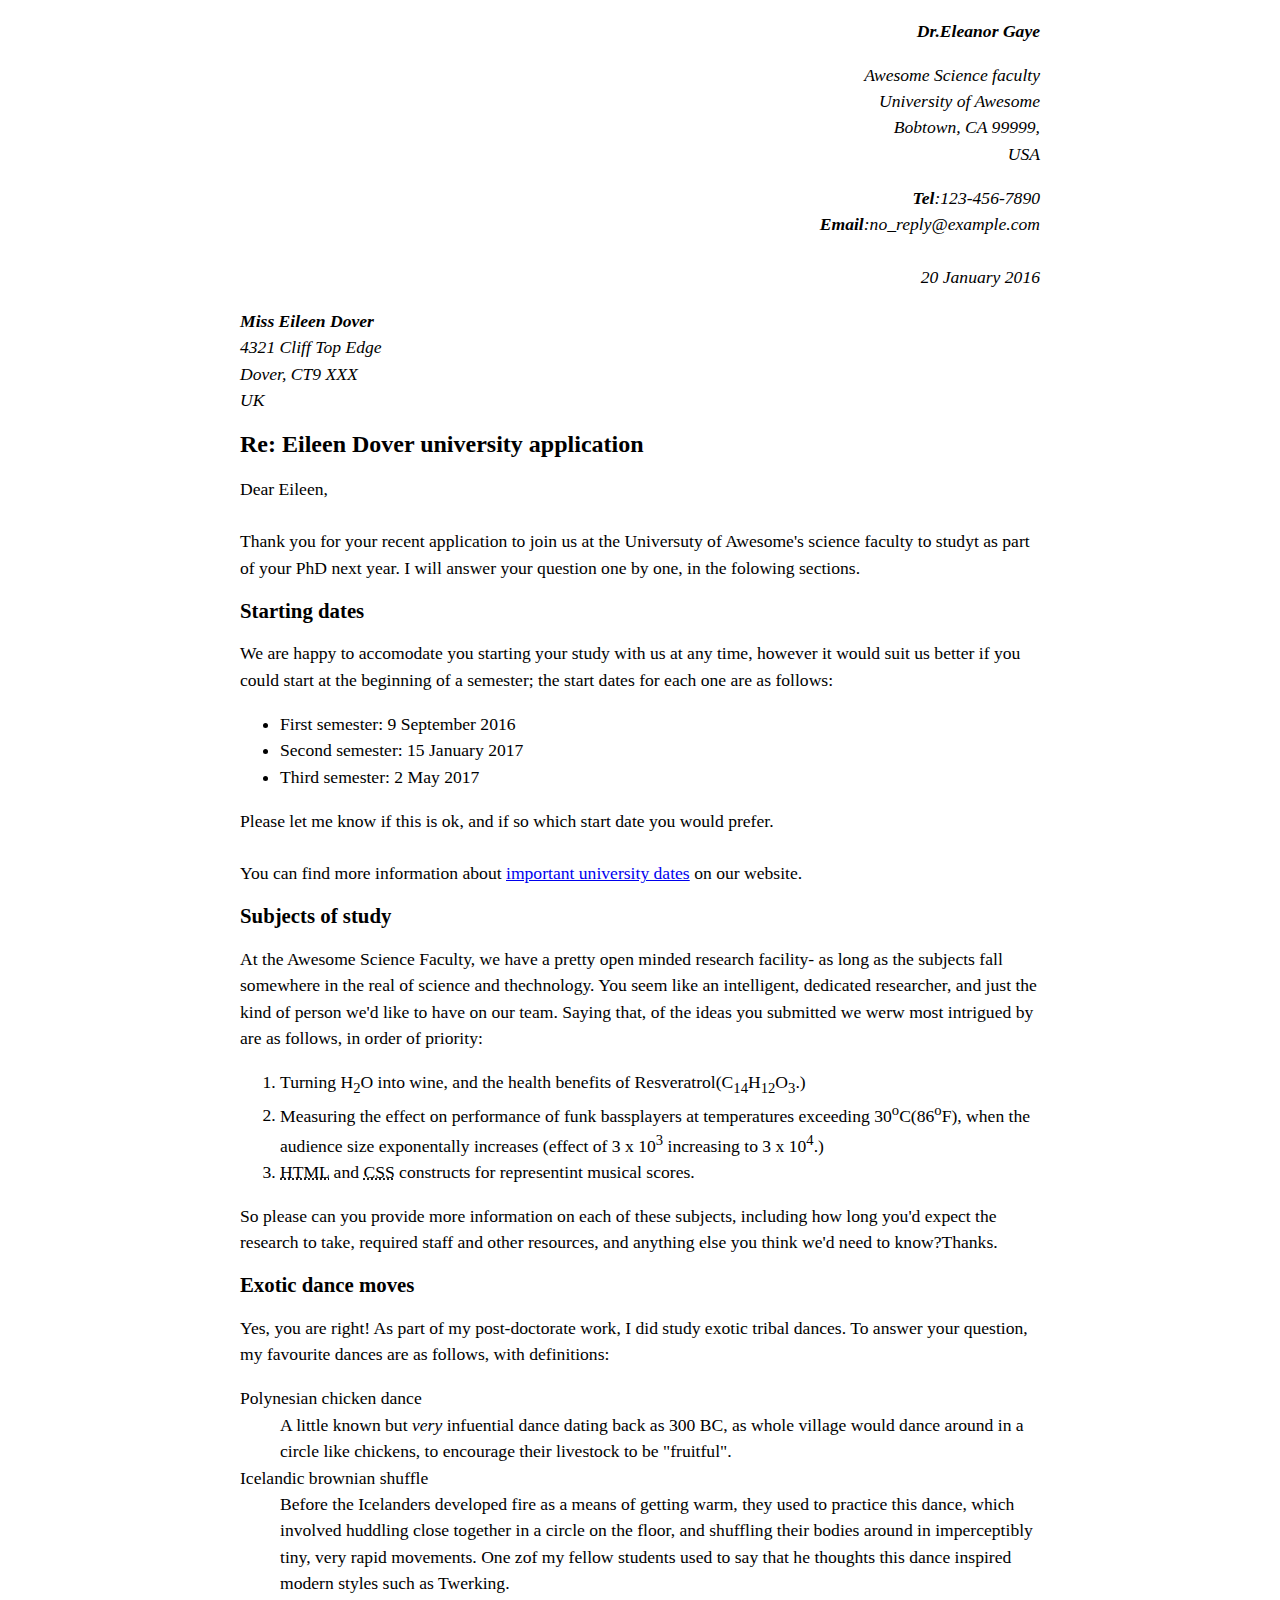
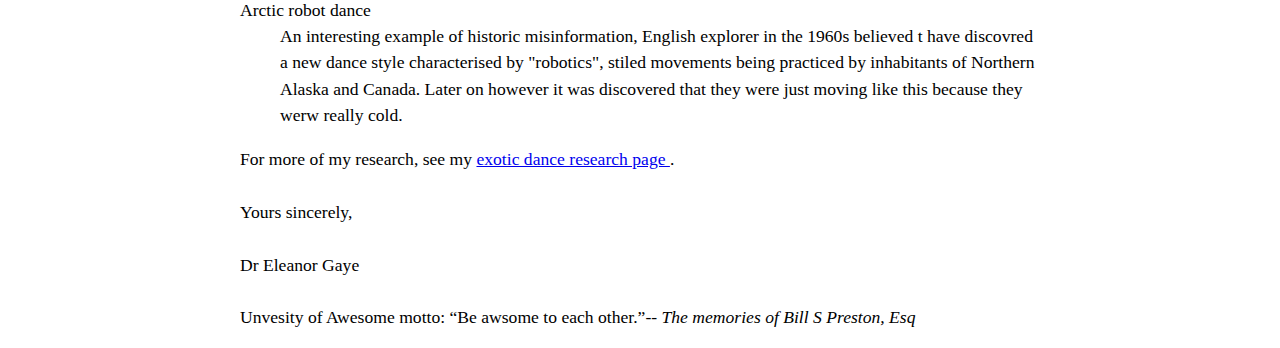
<file: index.html>
<!DOCTYPE html>
<html lang="en">
	<head>
		<meta charset="UTF-8"/>
		<meta name="author" content="Stroiu Carlos-Adrian"/>
		<title>Document</title>
		<style>
        
body {
  max-width: 800px;
  margin: 0 auto;
}

.sender-column {
  text-align: right;
}

h1 {
  font-size: 1.5em;
}

h2 {
  font-size: 1.3em;
}

p,ul,ol,dl,address {
  font-size: 1.1em;
}

p, li, dd, dt, address {
  line-height: 1.5;
}
    </style>
	</head>
	<body>
		<i><p class="sender-column">
       <b>Dr.Eleanor Gaye</b>
    
    
			<address class="sender-column">Awesome Science faculty
				<br/>
        University of Awesome
				<br/>
        Bobtown, CA 99999,
				<br/>
        USA
			</address>
		</p>
		<p class="sender-column">
			<strong>Tel</strong>:123-456-7890
			<br/>
			<strong>Email</strong>:no_reply@example.com
			<br/>
			<br/>
			<time datetime="20.01.2016">20 January 2016</time>
		</p></i>
		<p>
			<i><strong>Miss Eileen Dover</strong>
			<br/>
        4321 Cliff Top Edge
			<br/>
        Dover, CT9 XXX
			<br/>
        UK
			<br/></i>
		</p>
		<h1>Re: Eileen Dover university application</h1>
		<p>Dear Eileen,
			<br/>
			<br/>
        Thank you for your recent application to join us at the Universuty of Awesome's science faculty to studyt as part of your 
			<abbr>PhD</abbr> next year. I will answer your question one by one, in the folowing sections.
     
		</p>
		<h2>Starting dates</h2>
		<p>We are happy to accomodate you starting your study with us at any time, however it would suit us better if you could start at the beginning of a semester; the start dates for each one are as follows:</p>
		<ul>
			<li>First semester: 
				<time datetime="09.09.2017"> 9 September 2016
                </time>
			</li>
			<li>Second semester: 
				<time datetime="15.01.2017">15 January 2017
                 </time>
			</li>
			<li>Third semester: 
				<time datetime="02.05.2017">2 May 2017</time>
			</li>
		</ul>
		<p>
            Please let me know if this is ok, and if so which start date you would prefer.
			<br/>
			<br/>
            You can find more information about 
			<a href="http://example.com" title="important university dates" target="_blank">important university dates</a> on our website. 
        
		</p>
		<h2>Subjects of study</h2>
		<p>At the Awesome Science Faculty, we have a pretty open minded research facility- as long as the subjects fall somewhere in the real of science and thechnology. You seem like an intelligent, dedicated researcher, and just the kind of person we'd like to have on our team. Saying that, of the ideas you submitted we werw most intrigued by are as follows, in order of priority:

        </p>
		<ol>
			<li>Turning H<sub>2</sub>O into wine, and the health benefits of Resveratrol(C<sub>14</sub>H<sub>12</sub>O<sub>3</sub>.)
			</li>
			<li>Measuring the effect on performance of funk bassplayers at temperatures exceeding 30<sup>o</sup>C(86<sup>o</sup>F), when the audience size exponentally increases (effect of 3 x 10<sup>3</sup> increasing to 3 x 10<sup>4</sup>.)
			</li>
			<li>
				<abbr title="Hypertext Markup Language">HTML</abbr> and 
				<abbr title="Cascading Style Sheets">CSS</abbr> constructs for representint musical scores.
			</li>
		</ol>
		<p>So please can you provide more information on each of these subjects, including how long you'd expect the research to take, required staff and other resources, and anything else you think we'd need to know?Thanks.
     </p>
		<h2>Exotic dance moves</h2>
		<p>Yes, you are right! As part of my post-doctorate work, I did study exotic tribal dances. To answer your question, my favourite dances are as follows, with definitions:

     </p>
		<dl>
			<dt>Polynesian chicken dance</dt>
			<dd>A little known but 
				<em>very</em> infuential dance dating back as 300
				<abbr>BC</abbr>, as whole village would dance around in a circle like chickens, to encourage their livestock to be "fruitful".
			</dd>
			<dt>Icelandic brownian shuffle</dt>
			<dd>Before the Icelanders developed fire as a means of getting warm, they used to practice this dance, which involved huddling close together in a circle on the floor, and shuffling their bodies around in imperceptibly tiny, very rapid movements. One zof my fellow students used to say that he thoughts this dance inspired modern styles such as Twerking.</dd>
			<dt>Arctic robot dance </dt>
			<dd>An interesting example of historic misinformation, English explorer in the 1960s believed t have discovred a new dance style characterised by "robotics", stiled movements being practiced by inhabitants of Northern Alaska and Canada. Later on however it was discovered that they were just moving like this because they werw really cold.</dd>
		</dl>
		<p>For more of my research, see my 
			<a href="http://example.com" title="exotic dance research page" target="_blank">exotic dance research page
</a>.
			<br/>
			<br/>
Yours sincerely,
			<br/>
			<br/>
Dr Eleanor Gaye
			<br/>
			<br/>
Unvesity of Awesome motto: 
			<q>Be awsome to each other.</q>-- <cite>The memories of Bill S Preston,
			<abbr>Esq</abbr>
        </cite>
		</p>
	</body>
</html>
</file>
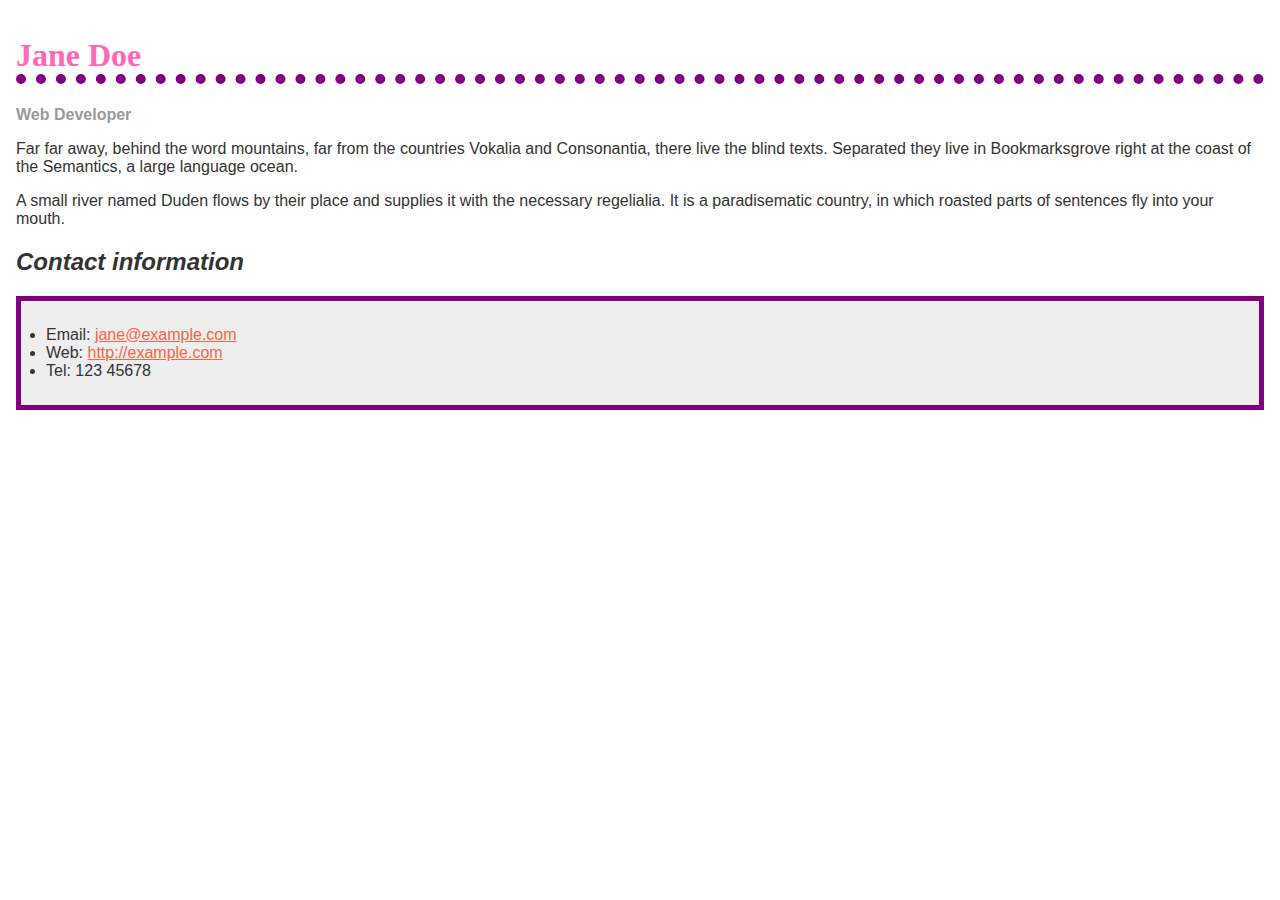
<file: CSS/01_Styling_a_biography_page/index.html>
<!DOCTYPE html>
<html lang="en">
  <head>
    <meta charset="utf-8" />
    <meta name="viewport" content="width=device-width" />
    <title>Formatting a biography</title>
    <link rel="stylesheet" href="./style.css" />
  </head>

  <body>
    <h1>Jane Doe</h1>
    <div class="job-title">Web Developer</div>
    <p>
      Far far away, behind the word mountains, far from the countries Vokalia
      and Consonantia, there live the blind texts. Separated they live in
      Bookmarksgrove right at the coast of the Semantics, a large language
      ocean.
    </p>

    <p>
      A small river named Duden flows by their place and supplies it with the
      necessary regelialia. It is a paradisematic country, in which roasted
      parts of sentences fly into your mouth.
    </p>

    <h2>Contact information</h2>
    <ul>
      <li>
        Email:
        <a href="mailto:jane@example.com">jane@example.com</a>
      </li>
      <li>
        Web:
        <a href="http://example.com">http://example.com</a>
      </li>
      <li>Tel: 123 45678</li>
    </ul>
  </body>
</html>
</file>
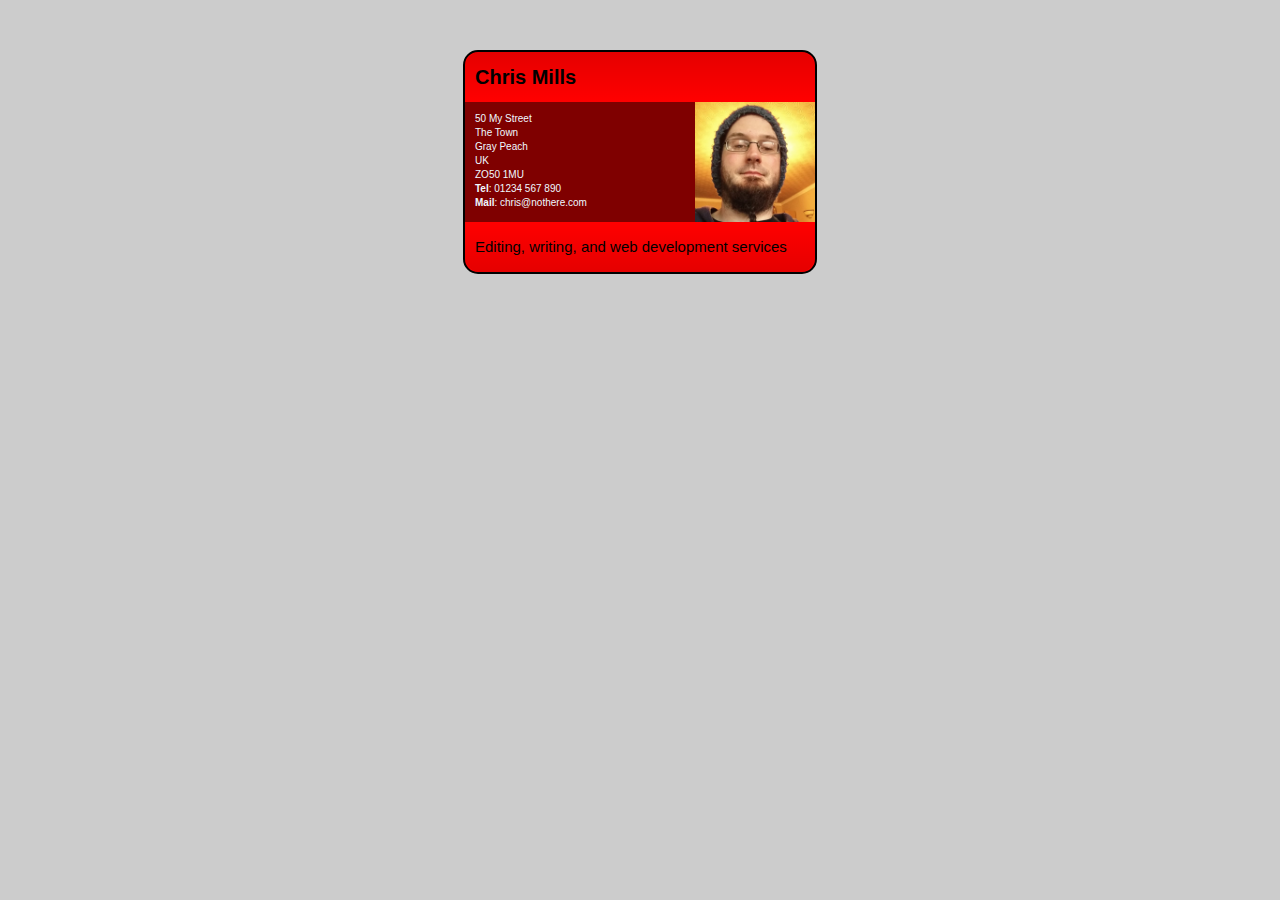
<file: CSS/02_Fundamental_CSS_comprehension/index.html>
<!DOCTYPE html>
<html lang="en-us">
  <head>
    <meta charset="utf-8" />
    <meta name="viewport" content="width=device-width" />
    <title>Fundamental CSS comprehension</title>
    <link rel="stylesheet" href="./style.css" />
  </head>
  <body>
    <section class="card">
      <header>
        <h2>Chris Mills</h2>
      </header>
      <article>
        <img
          src="chris.jpg"
          alt="A picture of Chris - a man with glasses, a beard, and a silly wooly hat"
        />
        <p>
          50 My Street<br />
          The Town<br />
          Gray Peach<br />
          UK<br />
          ZO50 1MU<br />
          <strong>Tel</strong>: 01234 567 890<br />
          <strong>Mail</strong>: chris@nothere.com
        </p>
      </article>
      <footer>
        <p>Editing, writing, and web development services</p>
      </footer>
    </section>
  </body>
</html>
</file>
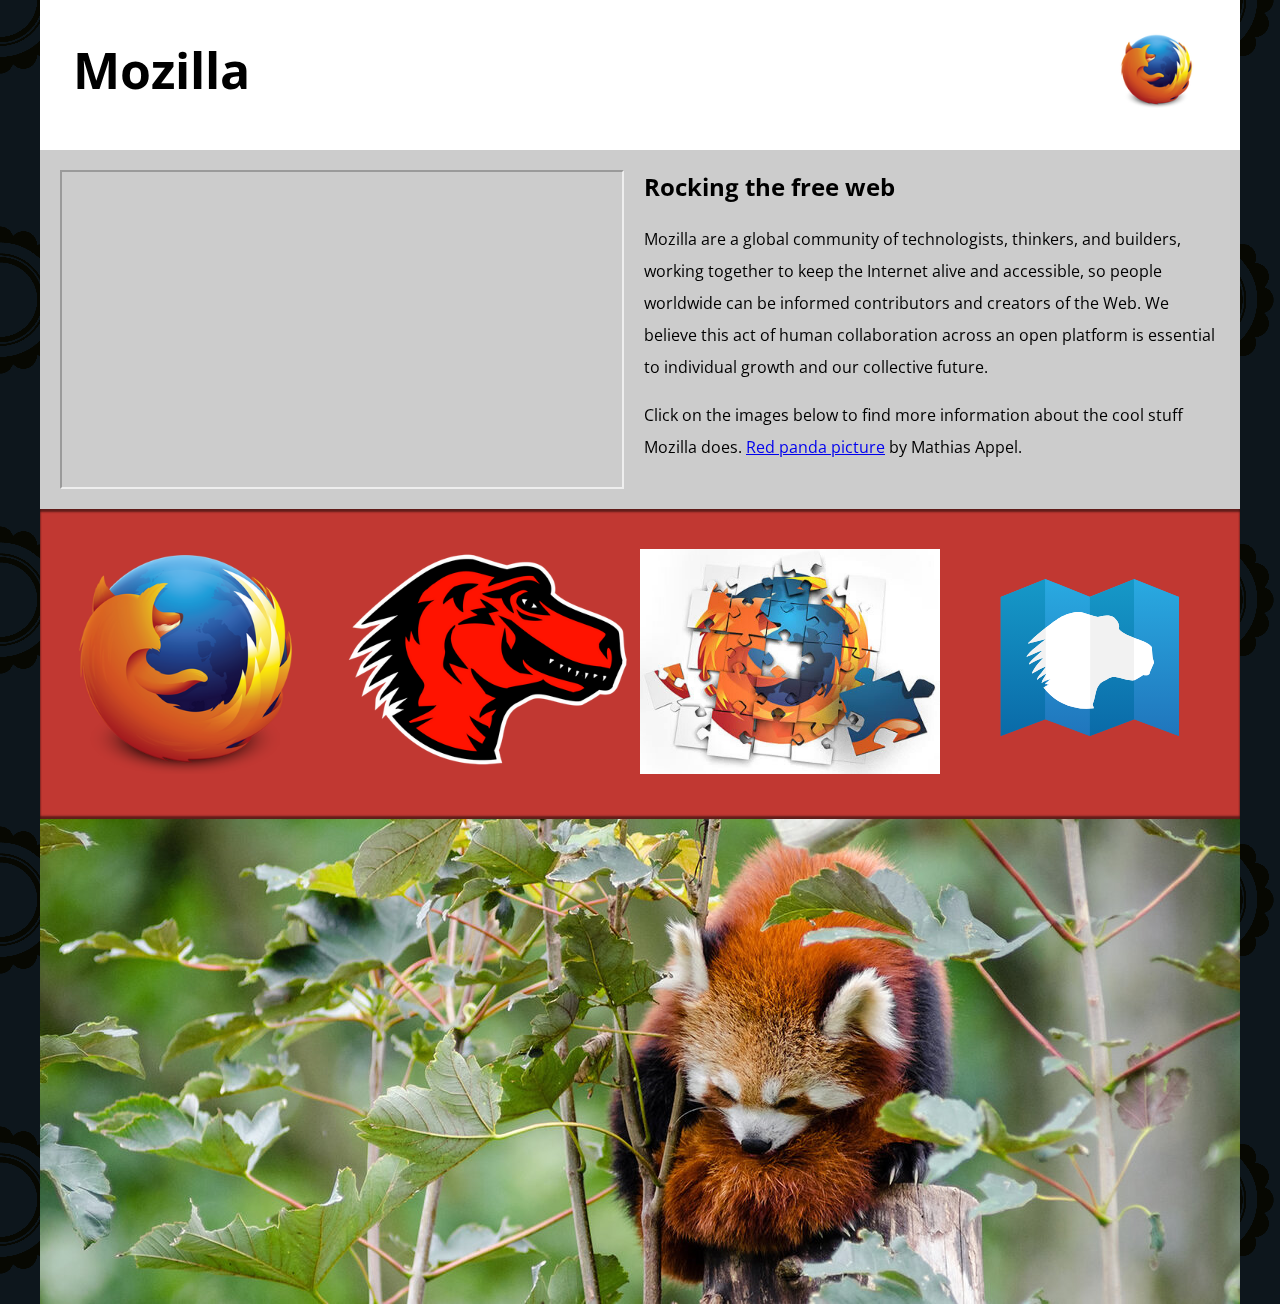
<file: HTML/03_Mozilla_splash_page/index.html>
<!DOCTYPE html>
<html lang="en-us">
  <head>
    <meta charset="utf-8" />
    <meta name="viewport" content="width=device-width" />
    <title>Mozilla splash page</title>
    <link
      href="https://fonts.googleapis.com/css?family=Open+Sans:400,700"
      rel="stylesheet"
      type="text/css"
    />
    <style>
      /* header and body setup */

      html {
        font-family: "Open Sans", sans-serif;
        background: url(pattern.png);
      }

      body {
        width: 100%;
        max-width: 1200px;
        margin: 0 auto;
        background-color: white;
        position: relative;
      }

      /* Header styling */

      header {
        height: 150px;
      }

      header img {
        width: 100px;
        position: absolute;
        right: 32.5px;
        top: 32.5px;
      }

      h1 {
        font-size: 50px;
        line-height: 140px;
        margin: 0 0 0 32.5px;
      }

      /* main section and video styling */

      main {
        background: #ccc;
      }

      article {
        padding: 20px;
      }

      h2 {
        margin-top: 0;
      }

      p {
        line-height: 2;
      }

      iframe {
        float: left;
        margin: 0 20px 20px 0;
        max-width: 100%;
      }

      /* further info links */

      .further-info {
        clear: left;
        padding: 40px 0;
        background: #c13832;
        box-shadow: inset 0 3px 2px rgba(0, 0, 0, 0.5),
          inset 0 -3px 2px rgba(0, 0, 0, 0.5);
      }

      .further-info a {
        width: 25%;
        display: block;
        float: left;
      }

      .further-info img {
        max-width: 100%;
      }

      .clearfix {
        clear: both;
      }

      /* Red panda image */

      .red-panda img {
        display: block;
        max-width: 100%;
      }
    </style>
  </head>
  <body>
    <header>
      <h1>Mozilla</h1>
      <!-- insert <img> element, link to the small
          version of the Firefox logo -->
      <img src="./120/firefox_logo-only_rgb_120.png" alt="firefox logo" />
    </header>

    <main>
      <article>
        <!-- insert iframe from youtube -->
        <iframe
          width="560"
          height="315"
          src="https://www.youtube.com/embed/ojcNcvb1olg"
          title="YouTube video player"
          allow="accelerometer; autoplay; clipboard-write; encrypted-media; gyroscope; picture-in-picture; web-share"
          allowfullscreen
        ></iframe>

        <h2>Rocking the free web</h2>

        <p>
          Mozilla are a global community of technologists, thinkers, and
          builders, working together to keep the Internet alive and accessible,
          so people worldwide can be informed contributors and creators of the
          Web. We believe this act of human collaboration across an open
          platform is essential to individual growth and our collective future.
        </p>

        <p>
          Click on the images below to find more information about the cool
          stuff Mozilla does.
          <a href="https://www.flickr.com/photos/mathiasappel/21675551065/"
            >Red panda picture</a
          >
          by Mathias Appel.
        </p>
      </article>

      <div class="further-info">
        <!-- insert images with srcsets and sizes -->
        <a href="https://www.mozilla.org/en-US/firefox/new/">
          <img
            src="./400/firefox-addons_400.jpg"
            srcset="
              ./120/firefox_logo-only_rgb120.png  120w,
              ./400/firefox_logo-only_rgb_400.png 400w
            "
            sizes="(max-width:500px) 120px, 400px"
            alt="firefox logo"
          />
        </a>
        <a href="https://www.mozilla.org/">
          <img
            src="./400/mozilla-dinosaur-head_400.png"
            srcset="
              ./120/mozilla-dinosaur-head_120.png 120w,
              ./400/mozilla-dinosaur-head_400.png 400w
            "
            sizes="(max-width:500px) 120px, 400px"
            alt="mozilla dinasaur head"
          />
        </a>
        <a href="https://addons.mozilla.org/">
          <img
            src="./400/firefox-addons_400.jpg"
            srcset="
              ./120/firefox-addons_120.jpg 120w,
              ./400/firefox-addons_400.jpg 400w
            "
            sizes="(max-width:500px) 120px, 400px"
            alt="firefox logo puzzle"
          />
        </a>
        <a href="https://developer.mozilla.org/en-US/">
          <img src="./originals/mdn.svg" alt="mozilla dinosaur" />
        </a>
        <div class="clearfix"></div>
      </div>

      <div class="red-panda">
        <!-- insert picture element -->
        <picture>
          <source media="(max-width:600px)" srcset="./600/red-panda_600.jpg" />
          <source
            media="(min-width:601px)"
            srcset="./1200/red-panda_1200.jpg"
          />
          <img src="./1200/red-panda_1200.jpg" alt="red panda picture" />
        </picture>
      </div>
    </main>
  </body>
</html>
</file>
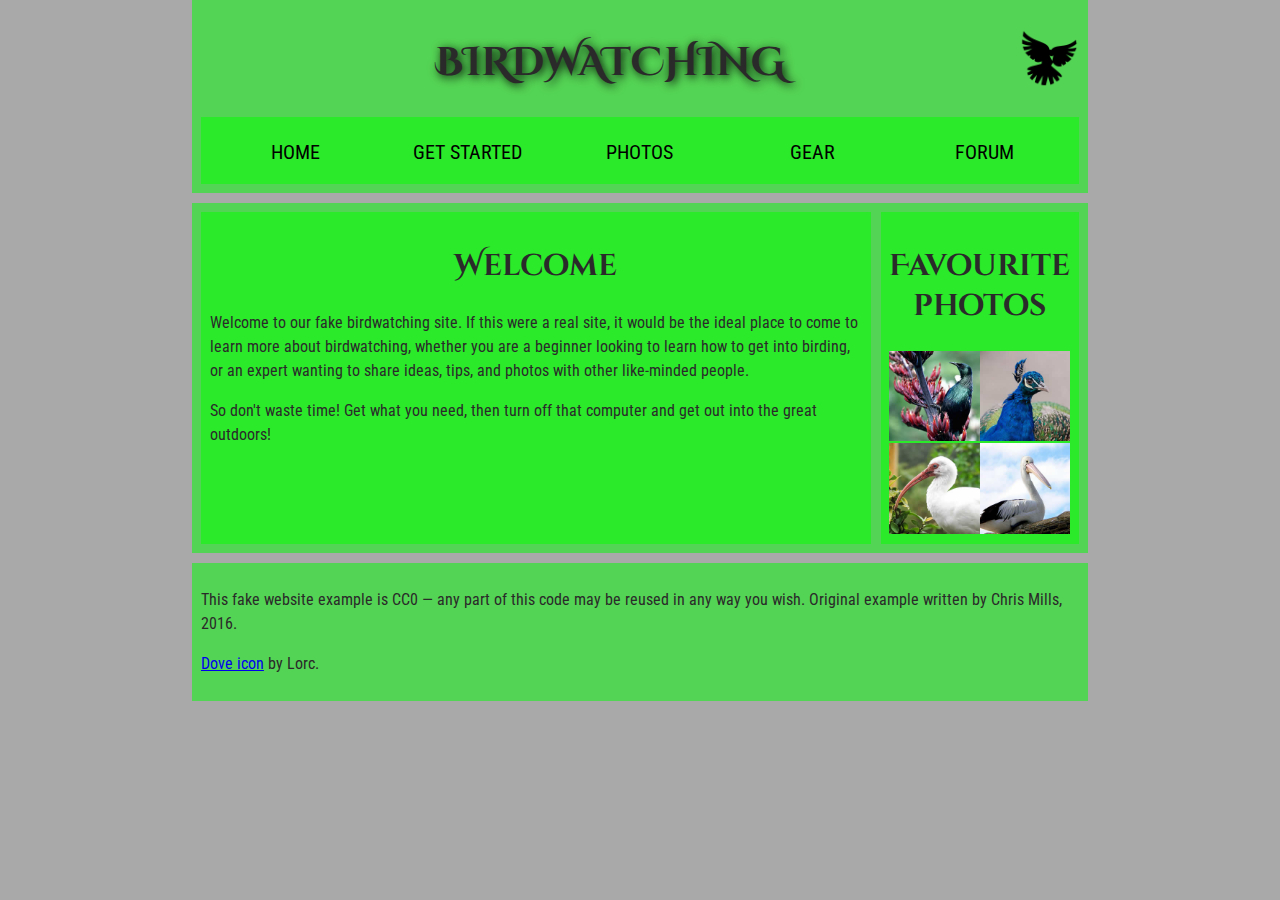
<file: HTML/02_Structuring_a_page_of_content/assets/index.html>
<!DOCTYPE html>
<html lang="en">
  <head>
    <meta charset="utf-8" />
    <title>Birdwatching</title>
    <link
      href="https://fonts.googleapis.com/css?family=Roboto+Condensed:300%7CCinzel+Decorative:700"
      rel="stylesheet"
    />

    <!--[if lt IE 9]>
      <script src="https://cdnjs.cloudflare.com/ajax/libs/html5shiv/3.7.3/html5shiv.js"></script>
    <![endif]-->
    <link rel="stylesheet" href="./style.css" />
  </head>

  <body>
    <header>
      <h1>Birdwatching</h1>
      <img src="dove.png" alt="a simple dove logo" />

      <nav>
        <ul>
          <li><span>Home</span></li>
          <li><a href="#">Get started</a></li>
          <li><a href="#">Photos</a></li>
          <li><a href="#">Gear</a></li>
          <li><a href="#">Forum</a></li>
        </ul>
      </nav>
    </header>

    <main>
      <article>
        <h2>Welcome</h2>

        <p>
          Welcome to our fake birdwatching site. If this were a real site, it
          would be the ideal place to come to learn more about birdwatching,
          whether you are a beginner looking to learn how to get into birding,
          or an expert wanting to share ideas, tips, and photos with other
          like-minded people.
        </p>

        <p>
          So don't waste time! Get what you need, then turn off that computer
          and get out into the great outdoors!
        </p>
      </article>

      <aside>
        <h2>Favourite photos</h2>
        <a href="favorite-1.jpg"
          ><img
            src="favorite-1_th.jpg"
            alt="Small black bird, black claws, long black slender beak, links to larger version of the image"
        /></a>
        <a href="favorite-2.jpg"
          ><img
            src="favorite-2_th.jpg"
            alt="Top half of a pretty bird with bright blue plumage on neck, light colored beak, blue headdress, links to larger version of the image"
        /></a>
        <a href="favorite-3.jpg"
          ><img
            src="favorite-3_th.jpg"
            alt="Top half of a large bird with white plumage, very long curved narrow light colored break, links to larger version of the image"
        /></a>
        <a href="favorite-4.jpg"
          ><img
            src="favorite-4_th.jpg"
            alt="Large bird, mostly white plumage with black plumage on back and rear, long straight white beak, links to larger version of the image"
        /></a>
      </aside>
    </main>

    <footer>
      <p>
        This fake website example is CC0 — any part of this code may be reused
        in any way you wish. Original example written by Chris Mills, 2016.
      </p>

      <p>
        <a href="http://game-icons.net/lorc/originals/dove.html">Dove icon</a>
        by Lorc.
      </p>
    </footer>
  </body>
</html>
</file>
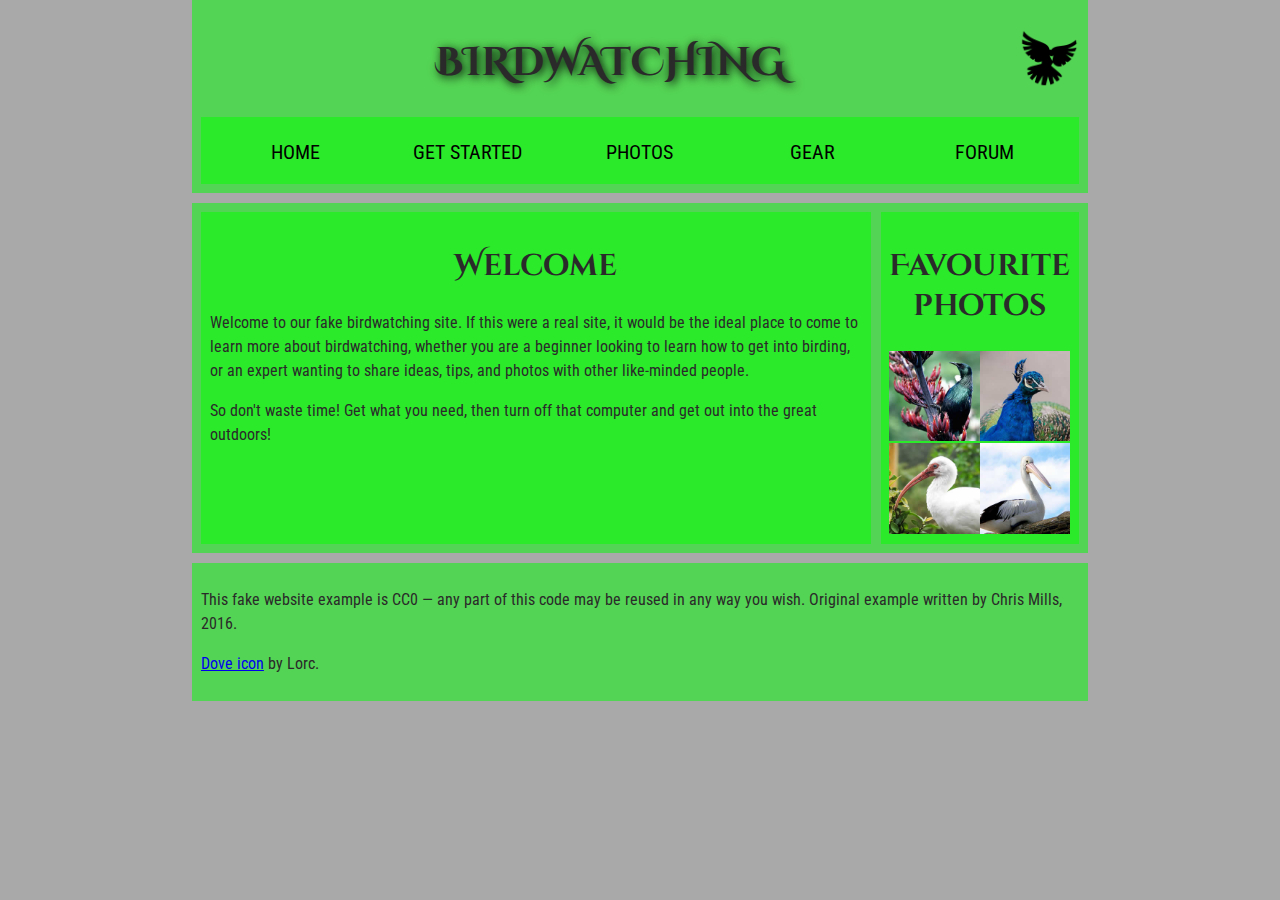
<file: HTML/Structuring_a_page_of_content/assets/index.html>
<!DOCTYPE html>
<html lang="en">
  <head>
    <meta charset="utf-8">
    <title>Birdwatching</title>
    <link href="https://fonts.googleapis.com/css?family=Roboto+Condensed:300%7CCinzel+Decorative:700" rel="stylesheet">

    <!--[if lt IE 9]>
      <script src="https://cdnjs.cloudflare.com/ajax/libs/html5shiv/3.7.3/html5shiv.js"></script>
    <![endif]--> 
    <link rel="stylesheet" href="./style.css"/>
  </head>

  <body>

    <header>
        <h1>Birdwatching</h1>
        <img src="dove.png" alt="a simple dove logo">

      <nav>
        <ul>
          <li><span>Home</span></li>
          <li><a href="#">Get started</a></li>
          <li><a href="#">Photos</a></li>
          <li><a href="#">Gear</a></li>
          <li><a href="#">Forum</a></li>
        </ul>
      </nav>
    </header>


    <main>
      <article><h2>Welcome</h2>

      <p>Welcome to our fake birdwatching site. If this were a real site, it would be the ideal place to come to learn more about birdwatching, whether you are a beginner looking to learn how to get into birding, or an expert wanting to share ideas, tips, and photos with other like-minded people.</p>

      <p>So don't waste time! Get what you need, then turn off that computer and get out into the great outdoors!</p>
      </article>
      
      <aside>
        <h2>Favourite photos</h2>
        <a href="favorite-1.jpg"><img src="favorite-1_th.jpg" alt="Small black bird, black claws, long black slender beak, links to larger version of the image"></a>
        <a href="favorite-2.jpg"><img src="favorite-2_th.jpg" alt="Top half of a pretty bird with bright blue plumage on neck, light colored beak, blue headdress, links to larger version of the image"></a>
        <a href="favorite-3.jpg"><img src="favorite-3_th.jpg" alt="Top half of a large bird with white plumage, very long curved narrow light colored break, links to larger version of the image"></a>
        <a href="favorite-4.jpg"><img src="favorite-4_th.jpg" alt="Large bird, mostly white plumage with black plumage on back and rear, long straight white beak, links to larger version of the image"></a>
      </aside>
    </main>

    <footer>
      <p>This fake website example is CC0 — any part of this code may be reused in any way you wish. Original example written by Chris Mills, 2016.</p>

      <p><a href="http://game-icons.net/lorc/originals/dove.html">Dove icon</a> by Lorc.</p>
    </footer>
  </body>
</html>
</file>
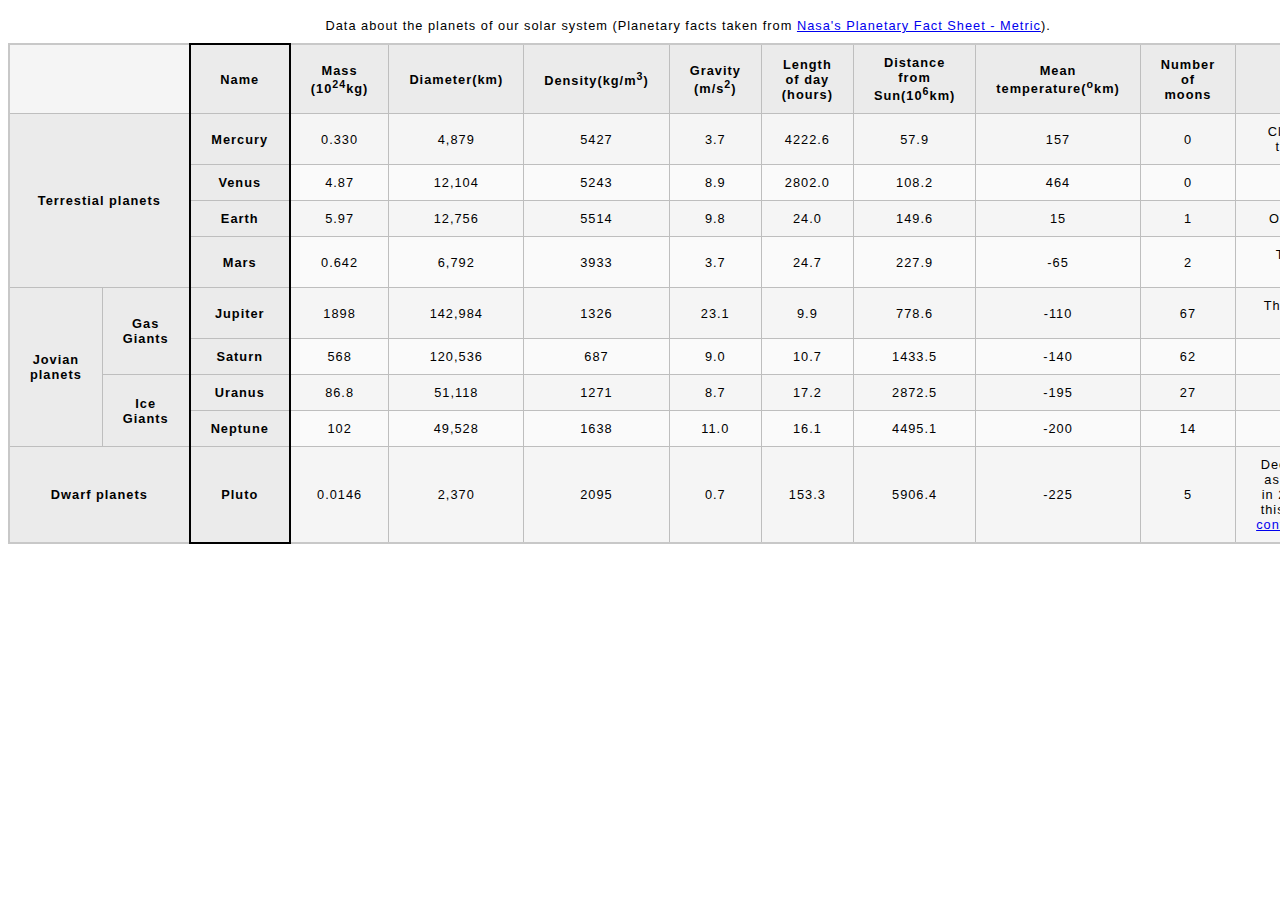
<file: HTML/04_Structuring_planet_data/blank_template.html>
<!DOCTYPE html>
<html lang="en">
  <head>
    <meta charset="utf-8" />
    <meta name="viewport" content="width=device-width" />
    <title>Table template</title>
    <link href="./minimal_table.css" rel="stylesheet" type="text/css" />
  </head>
  <body>
    <table>
      <caption>
        Data about the planets of our solar system (Planetary facts taken from
        <a href="http://nssdc.gsfc.nasa.gov/planetary/factsheet/"
          >Nasa's Planetary Fact Sheet - Metric</a
        >).
      </caption>
      <colgroup>
        <col span="2" />
        <col style="border: 2px solid black" />
        <col span="9" />
      </colgroup>
      <thead>
        <tr>
          <td colspan="2"></td>
          <th scope="col">Name</th>
          <th scope="col">Mass (10<sup>24</sup>kg)</th>
          <th scope="col">Diameter(km)</th>
          <th scope="col">Density(kg/m<sup>3</sup>)</th>
          <th scope="col">Gravity (m/s<sup>2</sup>)</th>
          <th scope="col">Length of day (hours)</th>
          <th scope="col">Distance from Sun(10<sup>6</sup>km)</th>
          <th scope="col">Mean temperature(<sup>o</sup>km)</th>
          <th scope="col">Number of moons</th>
          <th scope="col">Notes</th>
        </tr>
      </thead>
      <tbody>
        <tr>
          <th colspan="2" rowspan="4">Terrestial planets</th>
          <th>Mercury</th>

          <td>0.330</td>
          <td>4,879</td>
          <td>5427</td>
          <td>3.7</td>
          <td>4222.6</td>
          <td>57.9</td>
          <td>157</td>
          <td>0</td>
          <td>Closest to the Sun</td>
        </tr>
        <tr>
          <th>Venus</th>
          <td>4.87</td>
          <td>12,104</td>
          <td>5243</td>
          <td>8.9</td>
          <td>2802.0</td>
          <td>108.2</td>
          <td>464</td>
          <td>0</td>
          <td></td>
        </tr>
        <tr>
          <th>Earth</th>
          <td>5.97</td>
          <td>12,756</td>
          <td>5514</td>
          <td>9.8</td>
          <td>24.0</td>
          <td>149.6</td>
          <td>15</td>
          <td>1</td>
          <td>Our world</td>
        </tr>
        <tr>
          <th>Mars</th>
          <td>0.642</td>
          <td>6,792</td>
          <td>3933</td>
          <td>3.7</td>
          <td>24.7</td>
          <td>227.9</td>
          <td>-65</td>
          <td>2</td>
          <td>The red planet</td>
        </tr>

        <tr>
          <th rowspan="4">Jovian planets</th>
          <th rowspan="2">Gas Giants</th>

          <th>Jupiter</th>
          <td>1898</td>
          <td>142,984</td>
          <td>1326</td>
          <td>23.1</td>
          <td>9.9</td>
          <td>778.6</td>
          <td>-110</td>
          <td>67</td>
          <td>The largest planet</td>
        </tr>
        <tr>
          <th>Saturn</th>
          <td>568</td>
          <td>120,536</td>
          <td>687</td>
          <td>9.0</td>
          <td>10.7</td>
          <td>1433.5</td>
          <td>-140</td>
          <td>62</td>
          <td></td>
        </tr>
        <tr>
          <th rowspan="2">Ice Giants</th>
          <th>Uranus</th>
          <td>86.8</td>
          <td>51,118</td>
          <td>1271</td>
          <td>8.7</td>
          <td>17.2</td>
          <td>2872.5</td>
          <td>-195</td>
          <td>27</td>
          <td></td>
        </tr>
        <tr>
          <th>Neptune</th>
          <td>102</td>
          <td>49,528</td>
          <td>1638</td>
          <td>11.0</td>
          <td>16.1</td>
          <td>4495.1</td>
          <td>-200</td>
          <td>14</td>
          <td></td>
        </tr>
        <tr>
          <th colspan="2">Dwarf planets</th>
          <th>Pluto</th>
          <td>0.0146</td>
          <td>2,370</td>
          <td>2095</td>
          <td>0.7</td>
          <td>153.3</td>
          <td>5906.4</td>
          <td>-225</td>
          <td>5</td>
          <td>
            Declassified as a planet in 2006, but this
            <a
              href="http://www.usatoday.com/story/tech/2014/10/02/pluto-planet-solar-system/16578959/"
              >remains controversial</a
            >.
          </td>
        </tr>
      </tbody>
    </table>
  </body>
</html>
</file>
<file: CSS/01_Styling_a_biography_page/style.css>
body {
  background-color: #fff;
  color: #333;
  font-family: Arial, Helvetica, sans-serif;
  padding: 1em;
  margin: 0;
}

@layer hgjhk;

h1 {
  color: hotpink;
  font-size: 2em;
  font-family: Georgia, "Times New Roman", Times, serif;
  border-bottom: 10px dotted purple;
}

h2 {
  font-size: 1.5em;
  font-style: italic;
}

.job-title {
  color: #999999;
  font-weight: bold;
}

a:link,
a:visited {
  color: #fb6542;
}

a:hover {
  text-decoration: none;
  color: green;
}
ul {
  background-color: #eeeeee;
  border: 5px solid purple;
  padding: 25px;
}
</file>
<file: CSS/02_Fundamental_CSS_comprehension/style.css>
body {
  margin: 0;
}

html {
  margin: 0;
  font-family: "Helvetica neue", Arial, "sans serif";
  font-size: 10px;
  background-color: #ccc;
}
/* General page styles */

.card {
  width: 35em;
  height: 22em;
  margin: 5em auto;
  background-color: red;
  border: 0.2em solid black;
  border-radius: 1.5em;
}

.card header {
  background-image: linear-gradient(
    to bottom,
    rgba(0, 0, 0, 0.1),
    rgba(0, 0, 0, 0)
  );
  border-radius: 1.5em 1.5em 0 0;
}

.card footer {
  background-image: linear-gradient(
    to bottom,
    rgba(0, 0, 0, 0),
    rgba(0, 0, 0, 0.1)
  );
  border-radius: 0 0 1.5em 1.5em;
}

.card article img {
  max-height: 100%;
  float: right;
}

.card header,
.card footer {
  height: 3em;
  padding: 1em;
}
/* header */
/* footer */
/* main */

article {
  height: 12em;
  background-color: rgb(0 0 0 / 0.5);
}
img {
  height: fit-content;
}
h2 {
  font-size: 2em;
  line-height: 1.5em;
}
footer p {
  font-size: 1.5em;
  line-height: 2em;
}

h2,
p {
  margin: 0;
}

article p {
  padding: 1em;
  color: aliceblue;
  line-height: 1.4em;
}
</file>
<file: HTML/02_Structuring_a_page_of_content/assets/style.css>
/* || General setup */

html, body {
  margin: 0;
  padding: 0;
}

html {
  font-size: 10px;
  background-color: #a9a9a9;
}

body {
  width: 70%;
  min-width: 800px;
  margin: 0 auto;
}

/* || typography */

h1, h2, h3 {
  font-family: 'Cinzel Decorative', cursive;
  color: #2a2a2a;
}

p, input, li {
  font-family: 'Roboto Condensed', sans-serif;
  color: #2a2a2a;
}

h1 {
  font-size: 4rem;
  text-align: center;
  text-shadow: 2px 2px 10px black;
}

h2 {
  font-size: 3rem;
  text-align: center;
}

h3 {
  font-size: 2.2rem;
}

p, li {
  font-size: 1.6rem;
  line-height: 1.5;
}

/* || header layout */

header {
  margin-bottom: 10px;
  display: flex;
  flex-flow: row wrap;
}

body > * {
  background-color: red;
  padding: 1%;
}

main, header, nav, article, aside, footer, section {
  background-color: rgba(0,255,0,0.5);
  padding: 1%;
}

h1 {
  flex: 5;
  text-transform: uppercase;
}

header img {
  display: block;
  height: 60px;
  padding-top: 20.15px;
}

nav {
  height: 50px;
  flex: 100%;
  display: flex;
}

nav ul {
  padding: 0;
  list-style-type: none;
  flex: 2;
  display: flex;
}

nav li {
  display: inline;
  text-align: center;
  flex: 1;
}

nav a, nav span {
  display: inline-block;
  font-size: 2rem;
  height: 3rem;
  line-height: 1.7;
  text-transform: uppercase;
  text-decoration: none;
  color: black;

}

/* || main layout */

main {
  display: flex;
}

article, section {
  flex: 4;
}

aside {
  flex: 1;
  margin-left: 10px;
  padding: 1%;
}

aside a {
  display: block;
  float: left;
  width: 50%;
}

aside img {
  max-width: 100%;
}

footer {
  margin-top: 10px;
}
</file>
<file: HTML/Structuring_a_page_of_content/assets/style.css>
/* || General setup */

html, body {
  margin: 0;
  padding: 0;
}

html {
  font-size: 10px;
  background-color: #a9a9a9;
}

body {
  width: 70%;
  min-width: 800px;
  margin: 0 auto;
}

/* || typography */

h1, h2, h3 {
  font-family: 'Cinzel Decorative', cursive;
  color: #2a2a2a;
}

p, input, li {
  font-family: 'Roboto Condensed', sans-serif;
  color: #2a2a2a;
}

h1 {
  font-size: 4rem;
  text-align: center;
  text-shadow: 2px 2px 10px black;
}

h2 {
  font-size: 3rem;
  text-align: center;
}

h3 {
  font-size: 2.2rem;
}

p, li {
  font-size: 1.6rem;
  line-height: 1.5;
}

/* || header layout */

header {
  margin-bottom: 10px;
  display: flex;
  flex-flow: row wrap;
}

body > * {
  background-color: red;
  padding: 1%;
}

main, header, nav, article, aside, footer, section {
  background-color: rgba(0,255,0,0.5);
  padding: 1%;
}

h1 {
  flex: 5;
  text-transform: uppercase;
}

header img {
  display: block;
  height: 60px;
  padding-top: 20.15px;
}

nav {
  height: 50px;
  flex: 100%;
  display: flex;
}

nav ul {
  padding: 0;
  list-style-type: none;
  flex: 2;
  display: flex;
}

nav li {
  display: inline;
  text-align: center;
  flex: 1;
}

nav a, nav span {
  display: inline-block;
  font-size: 2rem;
  height: 3rem;
  line-height: 1.7;
  text-transform: uppercase;
  text-decoration: none;
  color: black;

}

/* || main layout */

main {
  display: flex;
}

article, section {
  flex: 4;
}

aside {
  flex: 1;
  margin-left: 10px;
  padding: 1%;
}

aside a {
  display: block;
  float: left;
  width: 50%;
}

aside img {
  max-width: 100%;
}

footer {
  margin-top: 10px;
}
</file>
<file: HTML/04_Structuring_planet_data/minimal_table.css>
html {
  font-family: sans-serif;
}

table {
  border-collapse: collapse;
  border: 2px solid rgb(200, 200, 200);
  letter-spacing: 1px;
  font-size: 0.8rem;
}

td,
th {
  border: 1px solid rgb(190, 190, 190);
  padding: 10px 20px;
}

th {
  background-color: rgb(235, 235, 235);
}

td {
  text-align: center;
}

tr:nth-child(even) td {
  background-color: rgb(250, 250, 250);
}

tr:nth-child(odd) td {
  background-color: rgb(245, 245, 245);
}

caption {
  padding: 10px;
}

.border {
  border: 2px solid black;
  border-top: 2px solid rgb(200, 200, 200);
}

.bord-bot {
  border-bottom: 2px solid rgb(200, 200, 200);
}
</file>
